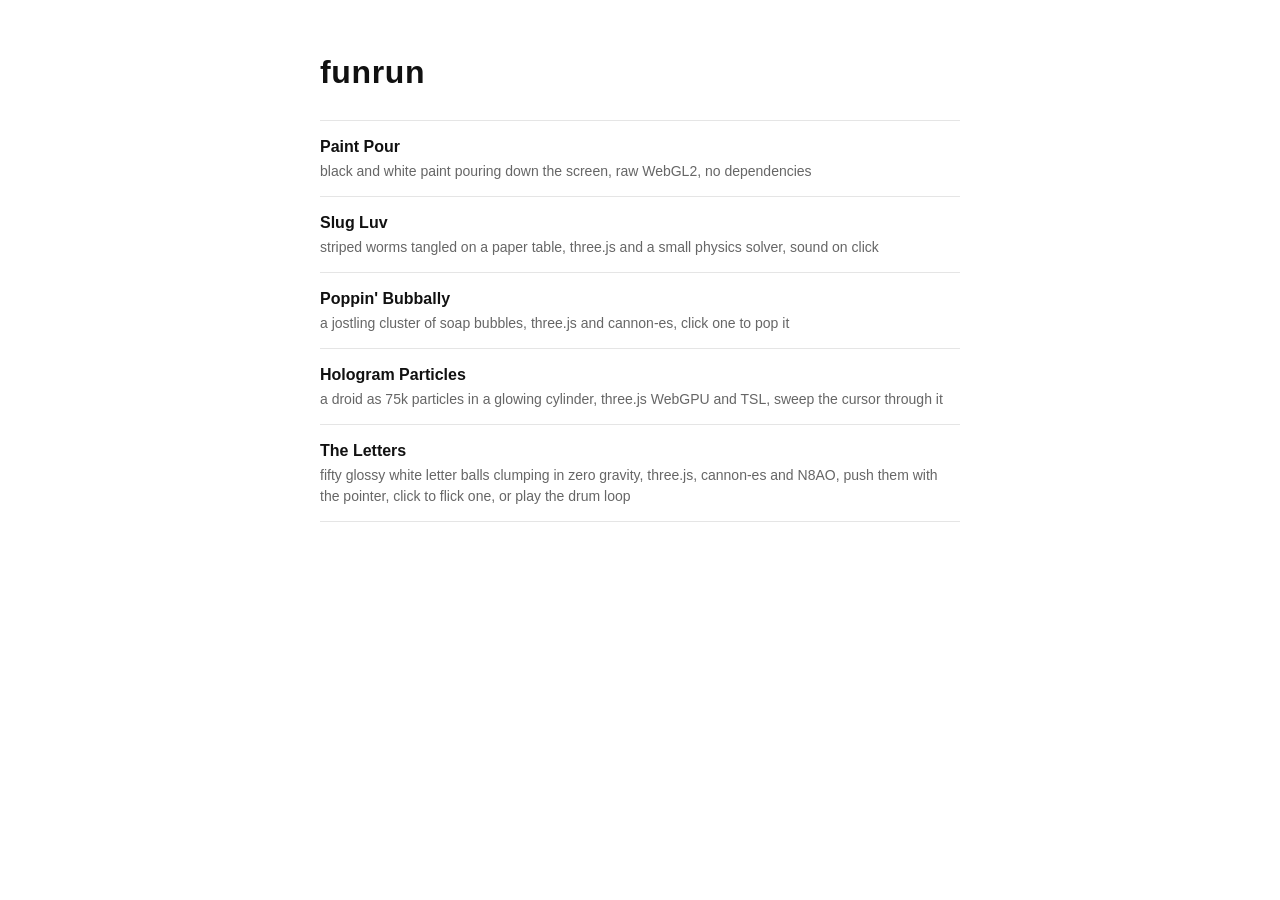
<file: index.html>
<!DOCTYPE html>
<html lang="en">
<head>
  <meta charset="utf-8">
  <meta name="viewport" content="width=device-width, initial-scale=1">
  <title>funrun</title>
  <style>
    html, body { margin: 0; min-height: 100%; background: #fff; color: #111;
      font: 16px/1.5 -apple-system, BlinkMacSystemFont, "Segoe UI", Helvetica, Arial, sans-serif; }
    main { max-width: 640px; margin: 0 auto; padding: 48px 24px; }
    h1 { font-weight: 600; letter-spacing: 0.02em; margin: 0 0 24px; }
    ul { list-style: none; padding: 0; margin: 0; }
    li { padding: 14px 0; border-top: 1px solid #e5e5e5; }
    li:last-child { border-bottom: 1px solid #e5e5e5; }
    a { color: inherit; text-decoration: none; font-weight: 600; }
    a:hover { text-decoration: underline; }
    p { margin: 2px 0 0; color: #666; font-size: 14px; }
  </style>
</head>
<body>
  <main>
    <h1>funrun</h1>
    <ul>
      <li><a href="pour/">Paint Pour</a><p>black and white paint pouring down the screen, raw WebGL2, no dependencies</p></li>
      <li><a href="slug/">Slug Luv</a><p>striped worms tangled on a paper table, three.js and a small physics solver, sound on click</p></li>
      <li><a href="bubbly/">Poppin' Bubbally</a><p>a jostling cluster of soap bubbles, three.js and cannon-es, click one to pop it</p></li>
      <li><a href="hologram/">Hologram Particles</a><p>a droid as 75k particles in a glowing cylinder, three.js WebGPU and TSL, sweep the cursor through it</p></li>
      <li><a href="letters/">The Letters</a><p>fifty glossy white letter balls clumping in zero gravity, three.js, cannon-es and N8AO, push them with the pointer, click to flick one, or play the drum loop</p></li>
    </ul>
  </main>
</body>
</html>
</file>
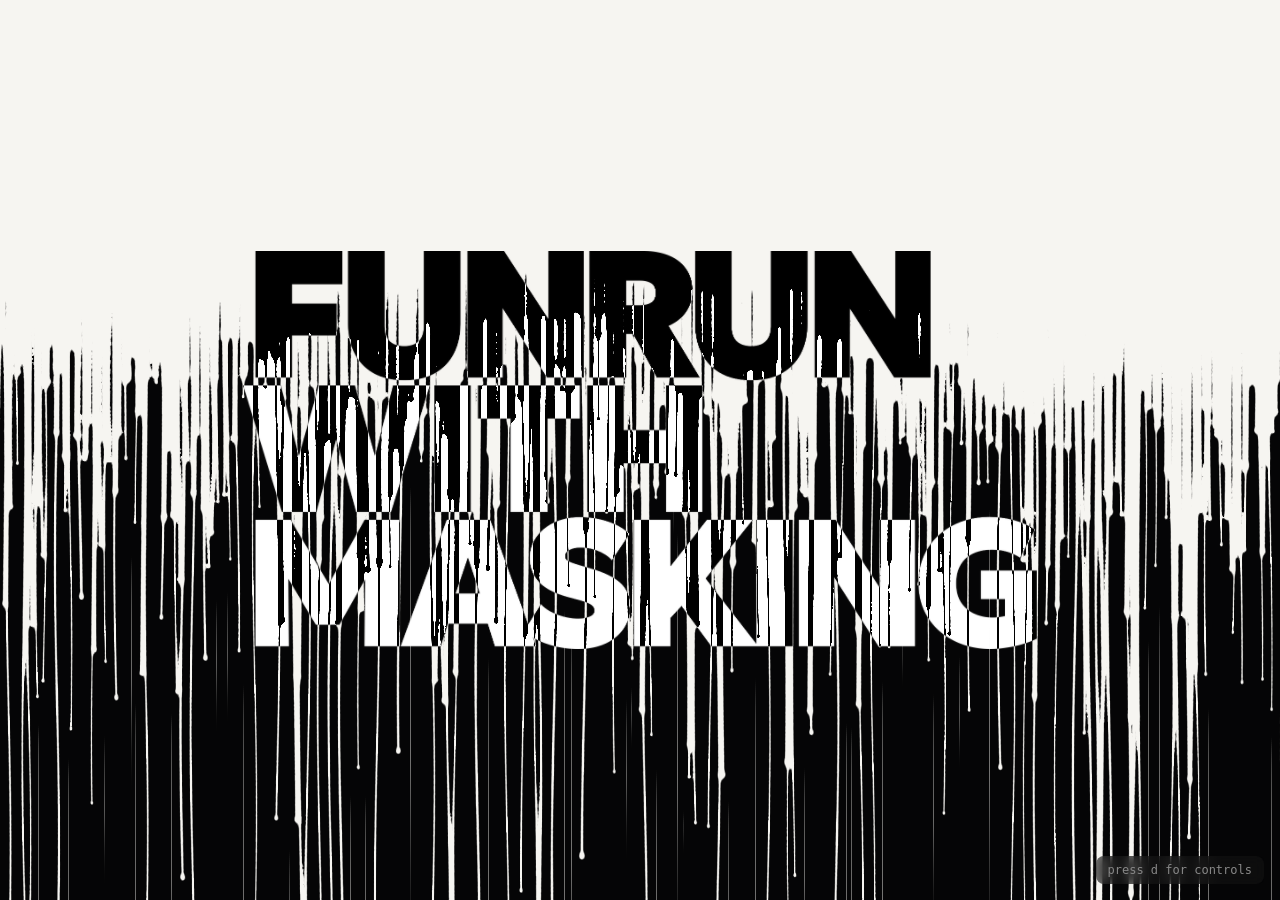
<file: pour/index.html>
<!DOCTYPE html>
<html lang="en">
<head>
  <meta charset="utf-8">
  <meta name="viewport" content="width=device-width, initial-scale=1">
  <title>Funrun</title>
  <link rel="stylesheet" href="style.css">
</head>
<body>

  <canvas id="paint" aria-hidden="true"></canvas>

  <button id="hint" type="button">press d for controls</button>

  <div id="debug">
    <label>time <input id="dbg-time" type="range" min="0" max="25" step="0.01" value="0"><span></span></label>
    <label>speed <input id="dbg-speed" type="range" min="0.01" max="5" step="0.01" value="1"><span></span></label>
    <label>speed variation <input id="dbg-speedvar" type="range" min="0" max="4" step="0.01" value="1"><span></span></label>
    <label>size variation <input id="dbg-sizevar" type="range" min="0" max="4" step="0.01" value="1"><span></span></label>
    <label>noise scale <input id="dbg-noise" type="range" min="0.1" max="5" step="0.01" value="1"><span></span></label>
    <label>drip size <input id="dbg-size" type="range" min="0.1" max="6" step="0.01" value="1"><span></span></label>
    <label>run length <input id="dbg-runlen" type="range" min="0" max="8" step="0.01" value="1"><span></span></label>
    <label>thin ↔ thick <input id="dbg-thick" type="range" min="0" max="4" step="0.01" value="1"><span></span></label>
    <label>logo size <input id="dbg-logo" type="range" min="0.05" max="1.5" step="0.01" value="0.62"><span></span></label>
    <label>shading <input id="dbg-gloss" type="range" min="0" max="3" step="0.01" value="0"><span></span></label>
    <label><input id="dbg-pause" type="checkbox"> pause timeline</label>
    <div class="row"><button id="dbg-restart" type="button">↻ restart</button><button id="dbg-close" type="button" class="ghost">✕ hide</button></div>
  </div>

  <script src="paint.js"></script>
</body>
</html>
</file>
<file: pour/style.css>
* { box-sizing: border-box; }

/* Plain white page: the paint and the logo are drawn by the overlay. */
html, body {
  margin: 0;
  height: 100%;
  background: #ffffff;
  font-family: -apple-system, BlinkMacSystemFont, "Segoe UI", Helvetica, Arial, sans-serif;
  overflow: hidden;
}

/* Paint overlay: fixed, full viewport, on top of everything, never blocks input. */
#paint {
  position: fixed;
  top: 0;
  left: 0;
  width: 100%;   /* overridden in px by paint.js on resize */
  height: 100%;
  z-index: 9999;
  pointer-events: none;
  display: block;
}

/* Hint shown while the panel is hidden (click/tap opens the panel too). */
#hint {
  position: fixed;
  right: 16px;
  bottom: 16px;
  z-index: 10000;
  font: 12px/1 ui-monospace, SFMono-Regular, Menlo, monospace;
  color: #888;
  background: rgba(20, 20, 20, 0.55);
  border: 0;
  border-radius: 8px;
  padding: 8px 12px;
  cursor: pointer;
  backdrop-filter: blur(6px);
}
#hint:hover { color: #eee; }
#hint.touch { color: #eee; font-size: 14px; padding: 14px 18px; background: rgba(20, 20, 20, 0.75); }
#hint[hidden] { display: none; }

/* Debug panel (toggle with "d"). */
#debug {
  position: fixed;
  right: 16px;
  bottom: 16px;
  z-index: 10000;
  background: rgba(20, 20, 20, 0.88);
  color: #eee;
  font: 12px/1.4 ui-monospace, SFMono-Regular, Menlo, monospace;
  padding: 12px 14px;
  border-radius: 10px;
  display: grid;
  gap: 8px;
  min-width: 300px;
  backdrop-filter: blur(6px);
}

#debug[hidden] { display: none; }

#debug label {
  display: grid;
  grid-template-columns: 110px 1fr 44px;
  align-items: center;
  gap: 8px;
}

#debug input[type="range"] { width: 100%; }
#debug span { text-align: right; opacity: 0.8; }
#debug .row { display: flex; align-items: center; justify-content: space-between; margin-top: 4px; }
#debug .hint { opacity: 0.5; }
#debug button {
  font: inherit;
  color: #111;
  background: #eee;
  border: 0;
  border-radius: 6px;
  padding: 5px 10px;
  cursor: pointer;
}
#debug button:hover { background: #fff; }
#debug button.ghost { background: transparent; color: #aaa; }
#debug button.ghost:hover { color: #fff; background: rgba(255, 255, 255, 0.1); }
</file>
